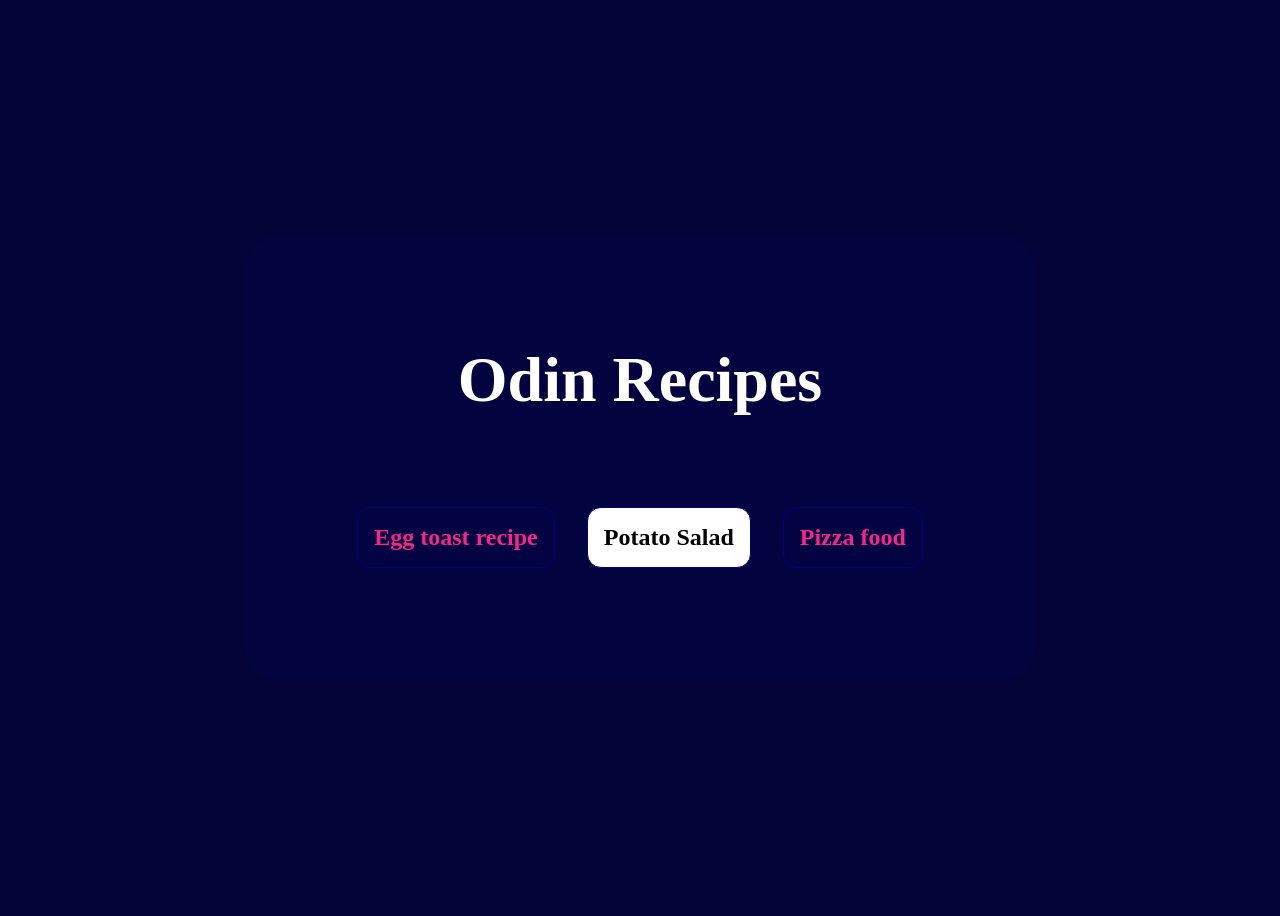
<file: index.html>
<!doctype html>
<html lang="en">
  <head>
    <meta charset="UTF-8" />
    <meta name="viewport" content="width=device-width, initial-scale=1.0" />
    <title>Recipe homepage</title>
    <link rel="stylesheet" href="./styles/main.css" />
  </head>
  <body>
    <div class="main-container">
      <h1 id="recipe-title">Odin Recipes</h1>
      <ul class="recipes">
        <li class="recipe odd">
          <a class="one" href="./recipes/egg_toast.html">Egg toast recipe</a>
        </li>
        <li class="recipe even">
          <a class="two" href="./recipes/potato_salad.html">Potato Salad</a>
        </li>
        <li class="recipe odd">
          <a class="one" href="./recipes/pizza.html">Pizza food</a>
        </li>
      </ul>
    </div>
  </body>
</html>
</file>
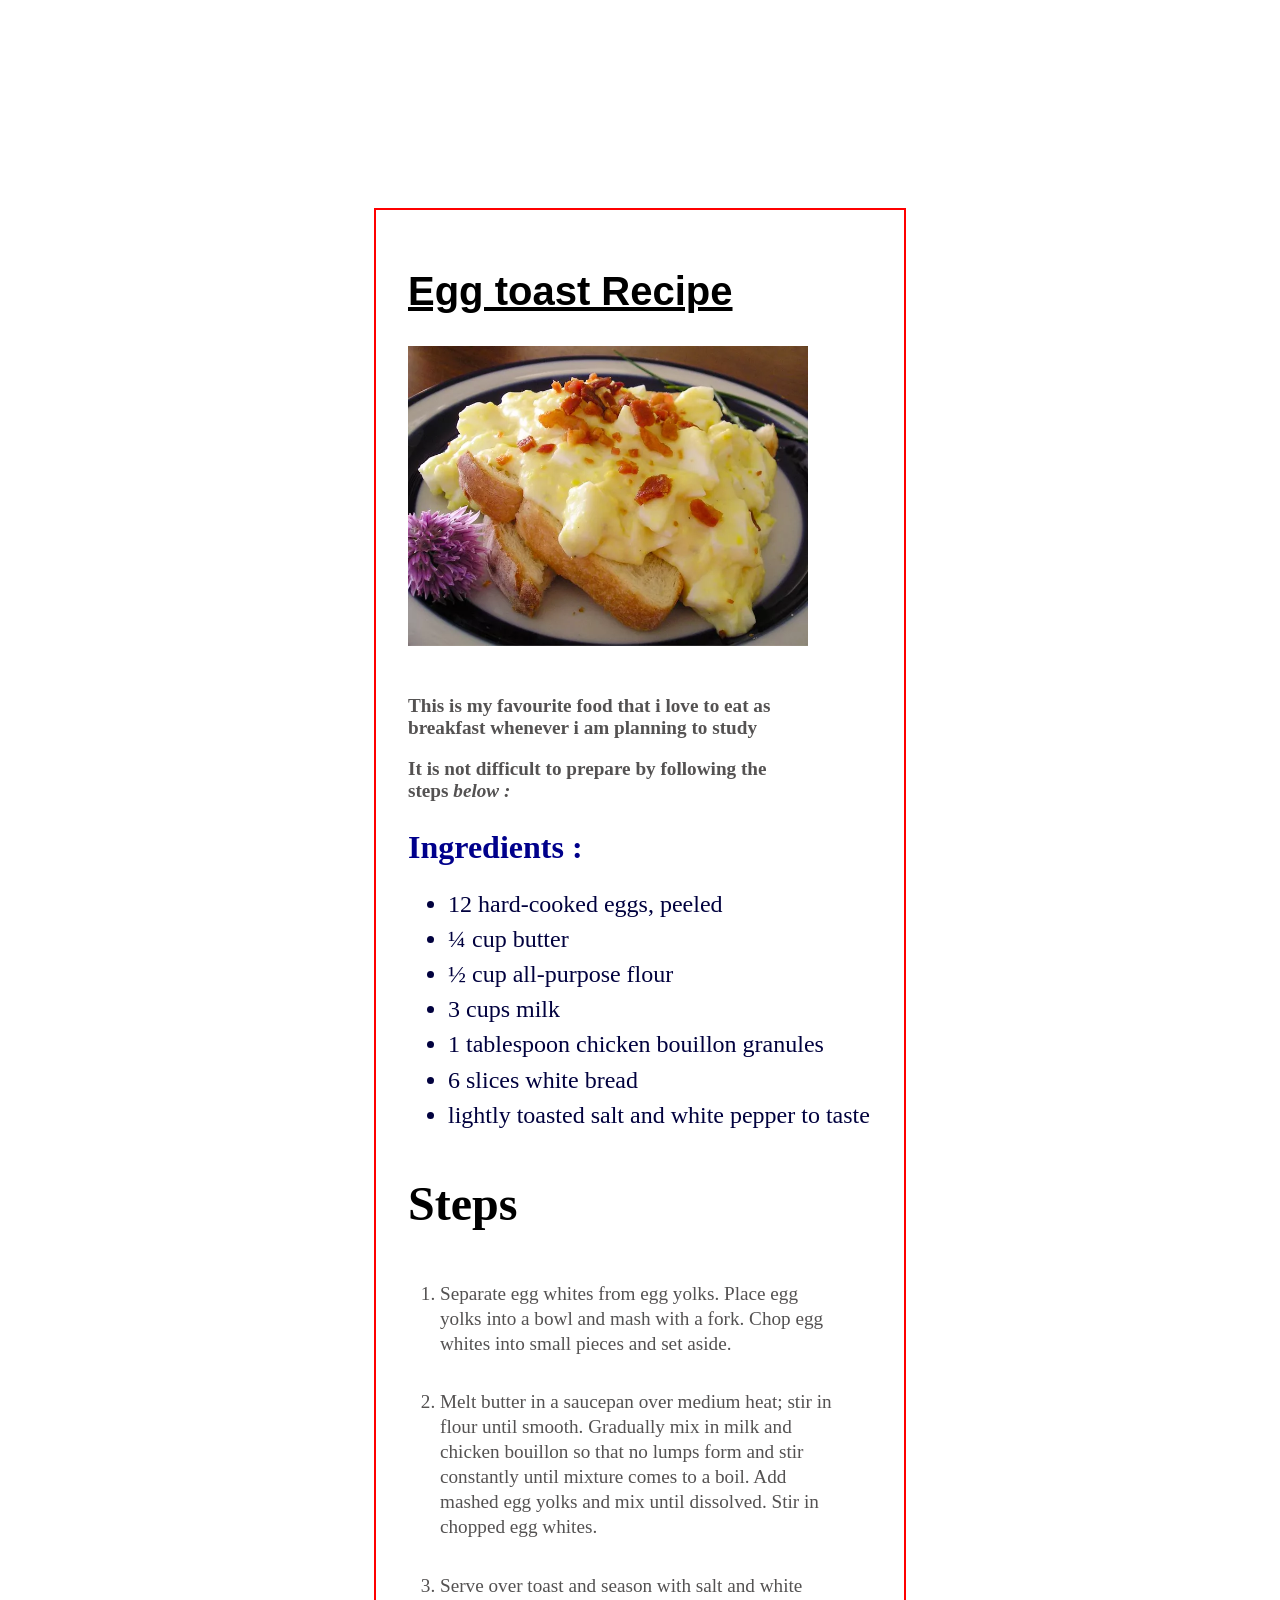
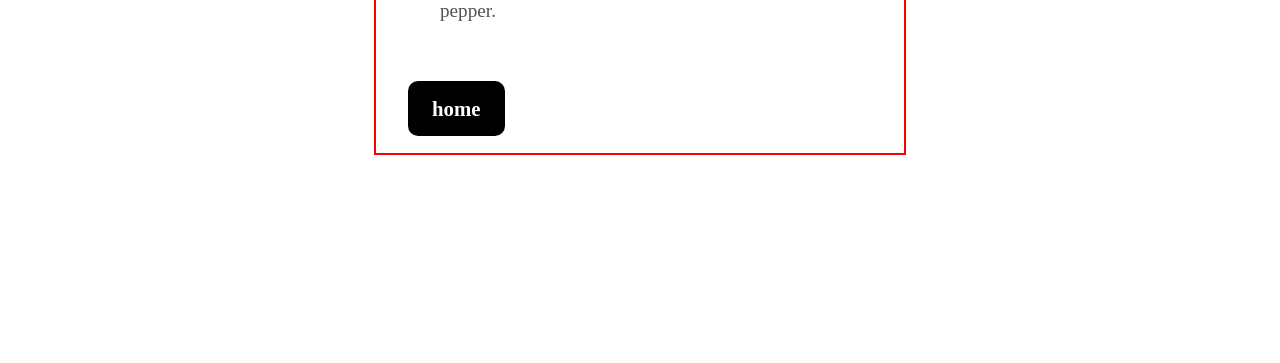
<file: recipes/egg_toast.html>
<!doctype html>
<html lang="en">
  <head>
    <meta charset="UTF-8" />
    <meta name="viewport" content="width=device-width, initial-scale=1.0" />
    <title>Egg toast</title>
    <link rel="stylesheet" href="../styles/recipes.css" />
  </head>
  <body>
    <div class="main-container">
      <h1 class="recipe-title">Egg toast Recipe</h1>
      <img
        id="recipe-image"
        src="../images/egg_toast.webp"
        alt="egg-toast image"
      />
      <p class="description">
        This is my favourite food that i love to eat as breakfast whenever i am
        planning to study
      </p>
      <p class="description">
        It is not difficult to prepare by following the steps <em>below : </em>
      </p>

      <h2 class="ingredients-title">Ingredients :</h2>
      <ul class="ingredients">
        <li class="ingredient">12 hard-cooked eggs, peeled</li>
        <li class="ingredient">¼ cup butter</li>
        <li class="ingredient">½ cup all-purpose flour</li>
        <li class="ingredient">3 cups milk</li>
        <li class="ingredient">1 tablespoon chicken bouillon granules</li>
        <li class="ingredient">6 slices white bread</li>
        <li class="ingredient">
          lightly toasted salt and white pepper to taste
        </li>
      </ul>

      <h2 class="steps-title">Steps</h2>
      <ol class="steps">
        <li class="step">
          Separate egg whites from egg yolks. Place egg yolks into a bowl and
          mash with a fork. Chop egg whites into small pieces and set aside.
        </li>
        <li class="step">
          Melt butter in a saucepan over medium heat; stir in flour until
          smooth. Gradually mix in milk and chicken bouillon so that no lumps
          form and stir constantly until mixture comes to a boil. Add mashed egg
          yolks and mix until dissolved. Stir in chopped egg whites.
        </li>
        <li class="step">
          Serve over toast and season with salt and white pepper.
        </li>
      </ol>
      <a id="home-btn" href="../index.html">home</a>
    </div>
  </body>
</html>
</file>
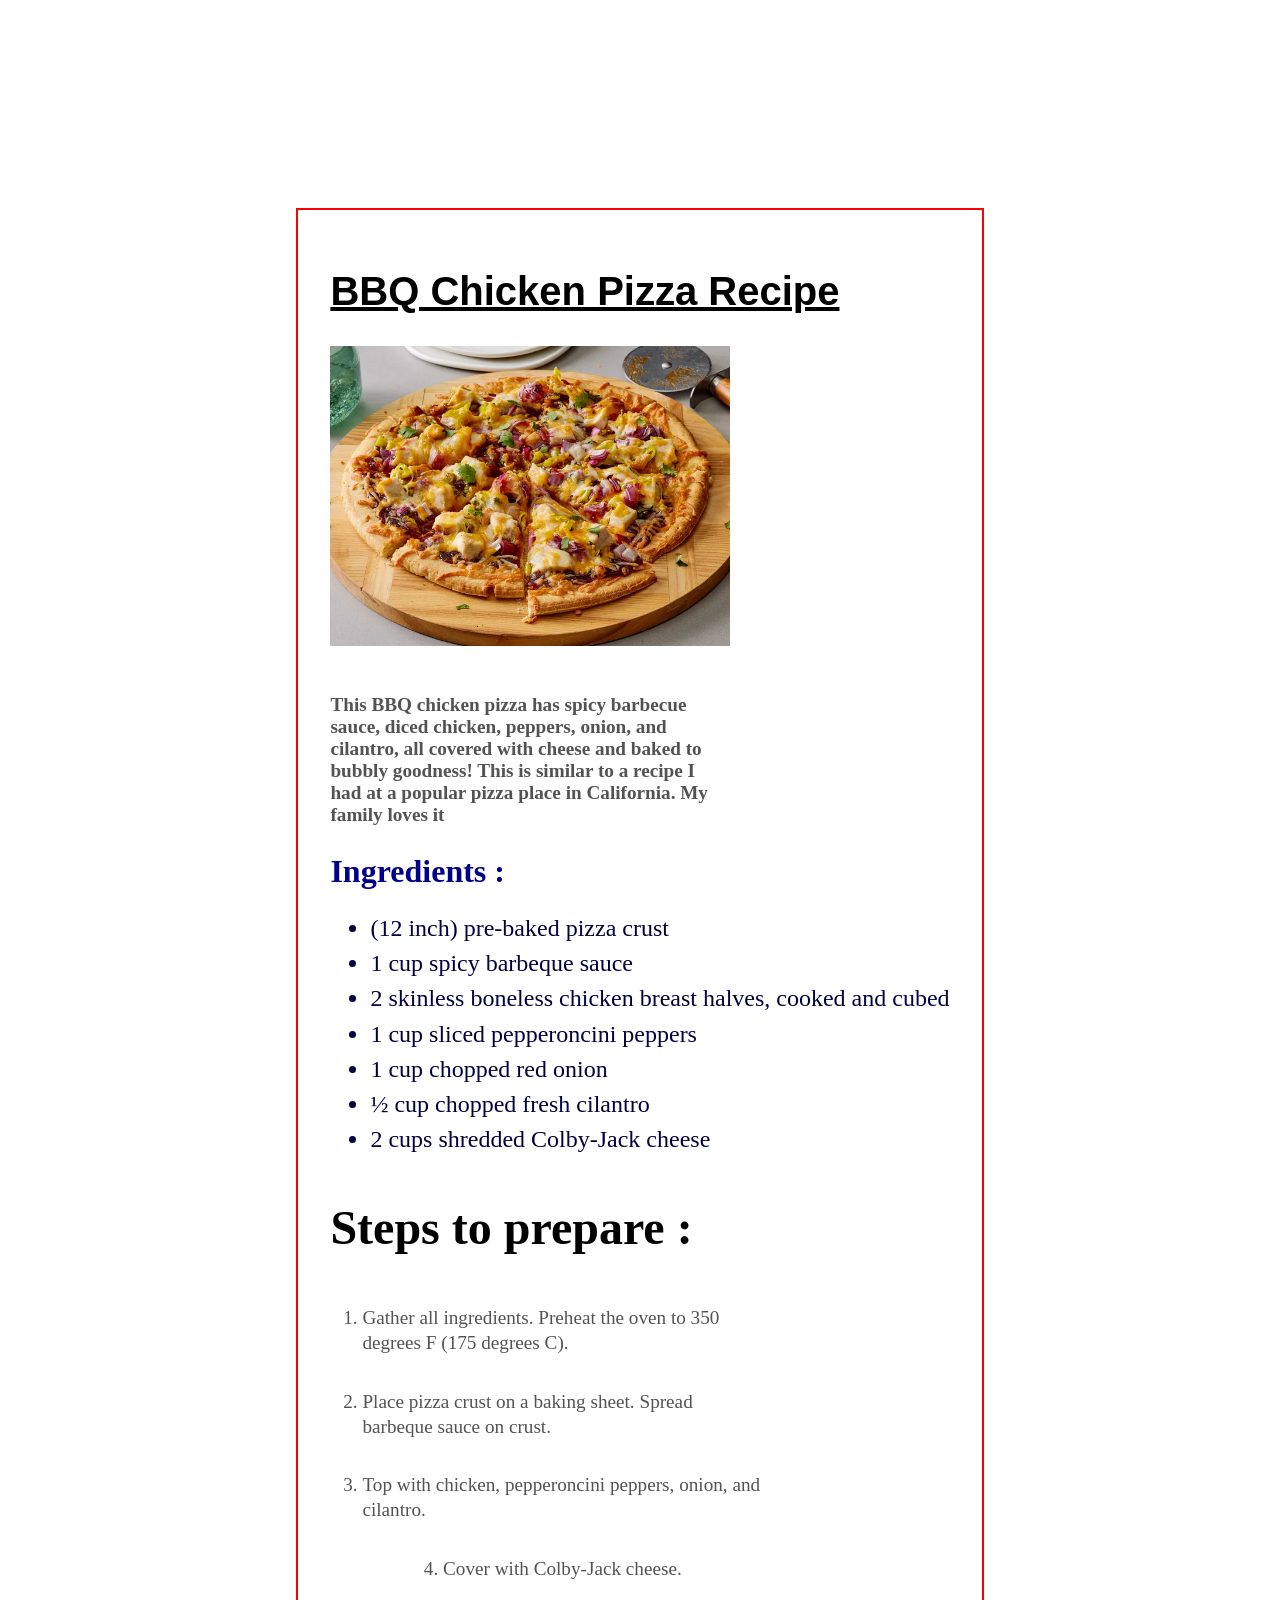
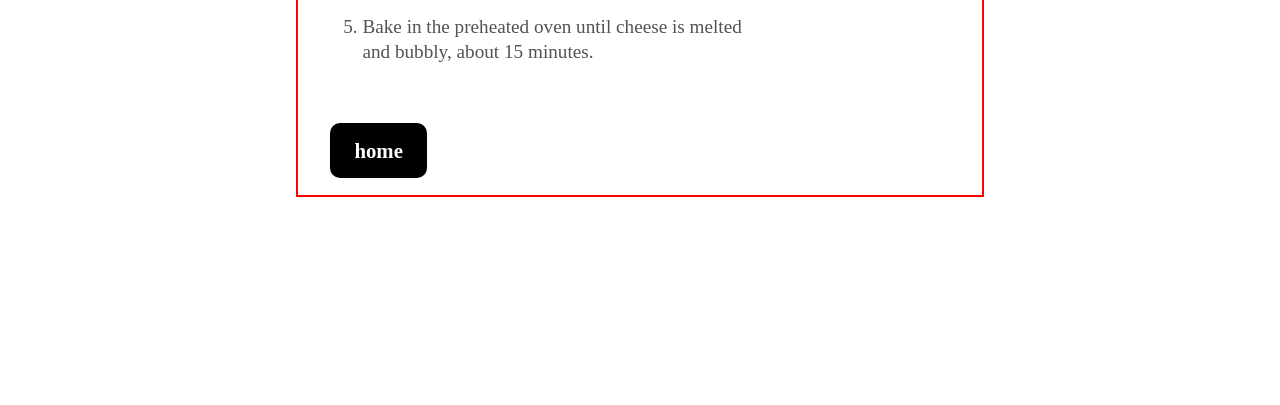
<file: recipes/pizza.html>
<!doctype html>
<html lang="en">
  <head>
    <meta charset="UTF-8" />
    <meta name="viewport" content="width=device-width, initial-scale=1.0" />
    <title>Pizza recipe</title>
    <link rel="stylesheet" href="../styles/recipes.css" />
  </head>
  <body>
    <div class="main-container">
      <h1 class="recipe-title">BBQ Chicken Pizza Recipe</h1>
      <img
        id="recipe-image"
        src="../images/pizza.webp"
        alt="BBQ chicken pizza"
      />
      <p class="description">
        This BBQ chicken pizza has spicy barbecue sauce, diced chicken, peppers,
        onion, and cilantro, all covered with cheese and baked to bubbly
        goodness! This is similar to a recipe I had at a popular pizza place in
        California. My family loves it
      </p>

      <h2 class="ingredients-title">Ingredients :</h2>
      <ul class="ingredients">
        <li class="ingredient">(12 inch) pre-baked pizza crust</li>
        <li class="ingredient">1 cup spicy barbeque sauce</li>
        <li class="ingredient">
          2 skinless boneless chicken breast halves, cooked and cubed
        </li>
        <li class="ingredient">1 cup sliced pepperoncini peppers</li>
        <li class="ingredient">1 cup chopped red onion</li>
        <li class="ingredient">½ cup chopped fresh cilantro</li>
        <li class="ingredient">2 cups shredded Colby-Jack cheese</li>
      </ul>

      <h2 class="steps-title">Steps to prepare :</h2>
      <ol class="steps">
        <li class="step">
          Gather all ingredients. Preheat the oven to 350 degrees F (175 degrees
          C).
        </li>
        <li class="step">
          Place pizza crust on a baking sheet. Spread barbeque sauce on crust.
        </li>
        <li class="step">
          Top with chicken, pepperoncini peppers, onion, and cilantro.
        </li>
        <li class="step">Cover with Colby-Jack cheese.</li>
        <li class="step">
          Bake in the preheated oven until cheese is melted and bubbly, about 15
          minutes.
        </li>
      </ol>

      <a id="home-btn" href="../index.html">home</a>
    </div>
  </body>
</html>
</file>
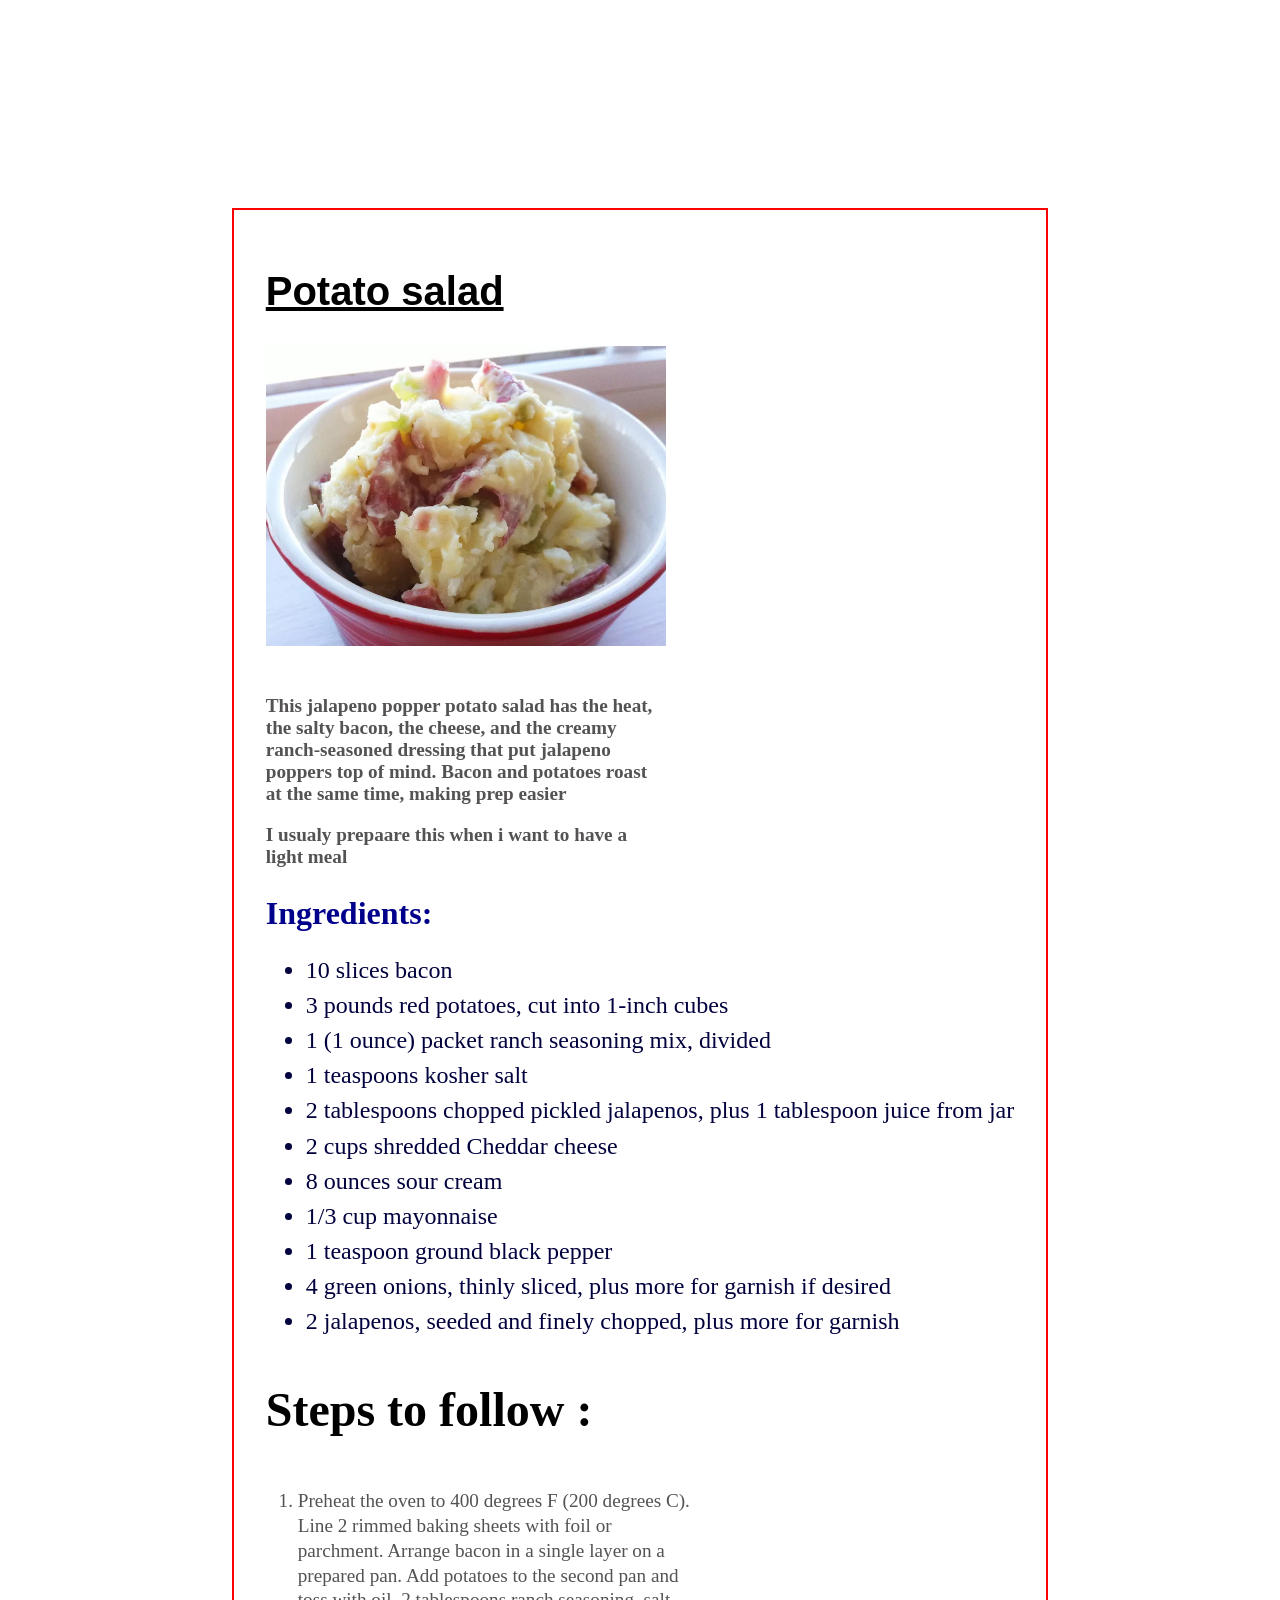
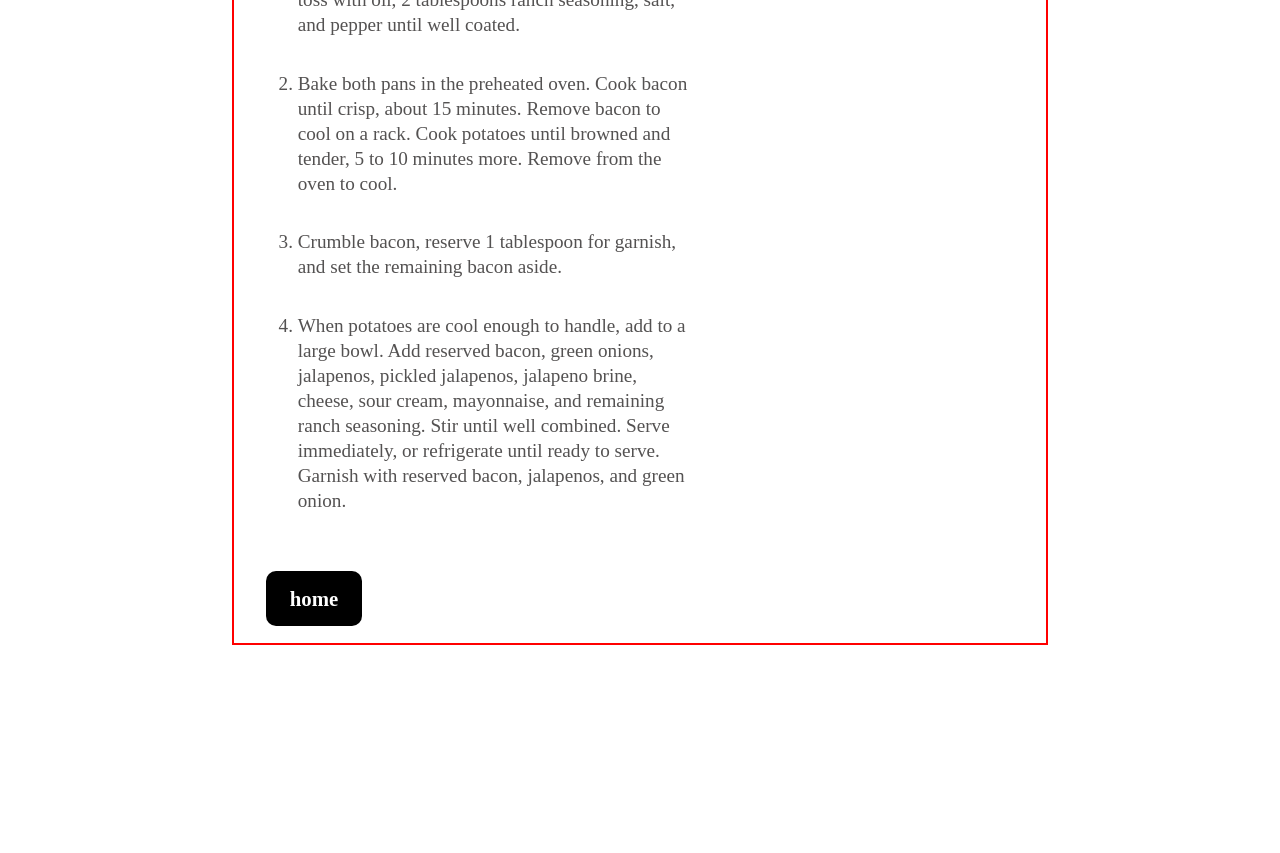
<file: recipes/potato_salad.html>
<!doctype html>
<html lang="en">
  <head>
    <meta charset="UTF-8" />
    <meta name="viewport" content="width=device-width, initial-scale=1.0" />
    <title>Potato Salad</title>
    <link rel="stylesheet" href="../styles/recipes.css" />
  </head>
  <body>
    <div class="main-container">
      <h1 class="recipe-title">Potato salad</h1>
      <img
        id="recipe-image"
        src="../images/potato_salad.webp"
        alt="potato_salad"
      />
      <p class="description">
        This jalapeno popper potato salad has the heat, the salty bacon, the
        cheese, and the creamy ranch-seasoned dressing that put jalapeno poppers
        top of mind. Bacon and potatoes roast at the same time, making prep
        easier
      </p>
      <p class="description">
        I usualy prepaare this when i want to have a light meal
      </p>

      <h2 class="ingredients-title">Ingredients:</h2>
      <ul class="ingredients">
        <li class="ingredient">10 slices bacon</li>
        <li class="ingredient">3 pounds red potatoes, cut into 1-inch cubes</li>
        <li class="ingredient">
          1 (1 ounce) packet ranch seasoning mix, divided
        </li>
        <li class="ingredient">1 teaspoons kosher salt</li>
        <li class="ingredient">
          2 tablespoons chopped pickled jalapenos, plus 1 tablespoon juice from
          jar
        </li>
        <li class="ingredient">2 cups shredded Cheddar cheese</li>
        <li class="ingredient">8 ounces sour cream</li>
        <li class="ingredient">1/3 cup mayonnaise</li>
        <li class="ingredient">1 teaspoon ground black pepper</li>
        <li class="ingredient">
          4 green onions, thinly sliced, plus more for garnish if desired
        </li>
        <li class="ingredient">
          2 jalapenos, seeded and finely chopped, plus more for garnish
        </li>
      </ul>

      <h2 class="steps-title">Steps to follow :</h2>
      <ol class="steps">
        <li class="step">
          Preheat the oven to 400 degrees F (200 degrees C). Line 2 rimmed
          baking sheets with foil or parchment. Arrange bacon in a single layer
          on a prepared pan. Add potatoes to the second pan and toss with oil, 2
          tablespoons ranch seasoning, salt, and pepper until well coated.
        </li>
        <li class="step">
          Bake both pans in the preheated oven. Cook bacon until crisp, about 15
          minutes. Remove bacon to cool on a rack. Cook potatoes until browned
          and tender, 5 to 10 minutes more. Remove from the oven to cool.
        </li>
        <li class="step">
          Crumble bacon, reserve 1 tablespoon for garnish, and set the remaining
          bacon aside.
        </li>
        <li class="step">
          When potatoes are cool enough to handle, add to a large bowl. Add
          reserved bacon, green onions, jalapenos, pickled jalapenos, jalapeno
          brine, cheese, sour cream, mayonnaise, and remaining ranch seasoning.
          Stir until well combined. Serve immediately, or refrigerate until
          ready to serve. Garnish with reserved bacon, jalapenos, and green
          onion.
        </li>
      </ol>

      <a id="home-btn" href="../index.html">home</a>
    </div>
  </body>
</html>
</file>
<file: styles/main.css>
body {
  background-color: rgb(3, 3, 55);
  display: flex;
  align-items: center;
  justify-content: center;
  min-height: 100vh;
}
.main-container {
  background-color: rgba(3, 3, 75, 0.4);
  padding: 4rem;
  font-size: 2rem;
  border-radius: 2rem;
  color: white;
}
#recipe-title {
  text-align: center;
}
.recipes {
  display: inline-flex;
  list-style-type: none;
  margin: 1rem;
  font-size: 1.5rem;
  padding: 1rem;
}
.recipe {
  border: 1px solid navy;
  padding: 1rem;
  margin: 1rem;
  border-radius: 14px;
}
.recipe.odd {
  background-color: rgba(3, 3, 75, 0.4);
}
.recipe a {
  text-decoration-line: none;
}
.one {
  color: #f72585;
  font-weight: bold;
}

.recipe.even {
  background-color: white;
}
.two {
  color: black;
  font-weight: bold;
}
.recipe:hover {
  transform: translateY(-5px);
  background-color: white;
  color: black;
  transition: all 0.3s ease;
}
</file>
<file: styles/recipes.css>
body {
  color: #333;
  display: flex;
  align-items: center;
  justify-content: center;
}
.main-container {
  padding: 2rem;
  margin: 200px auto;
  border: 2px solid red;
}
.recipe-title {
  font-weight: bold;
  font-size: 2.5rem;
  margin-bottom: 2rem;
  color: black;
  text-decoration: underline;
  font-family: Verdana, Geneva, Tahoma, sans-serif;
}

#recipe-image {
  max-width: 400px;
  height: auto;
  margin-bottom: 2rem;
}
.description {
  font-weight: bold;
  font-size: 1.2rem;
  max-width: 400px;
  margin-top: 0.8rem;
  color: #545252;
}
.ingredients-title {
  color: darkblue;
  font-weight: bold;
  font-size: 2rem;
  margin-bottom: 1rem;
}
.ingredients {
  list-style-type: red circle;
  color: rgb(1, 1, 62);
  line-height: 1.2;
  font-size: 1.5rem;
  display: flex;
  flex-direction: column;
}
.ingredient {
  text-align: start;
  margin-bottom: 0.4rem;
}
.steps-title {
  color: black;
  font-size: 3rem;
  font-weight: bold;
  margin-bottom: 1.2rem;
}
.steps {
  max-width: 400px;
  display: flex;
  flex-direction: column;
  align-items: center;
  padding: 2rem;
  gap: 0.5rem;
  color: #545252;
}
.step {
  line-height: 1.3;
  font-size: 1.2rem;
  margin-bottom: 1.6rem;
  font-weight: 500;
}

#home-btn {
  color: white;
  background-color: black;
  border-radius: 10px;
  padding: 1rem 1.5rem;
  font-weight: bold;
  font-size: 1.3rem;
  text-decoration: none;
}

#home-btn:hover {
  background-color: white;
  color: black;
  transition: all 0.4s ease;
}
</file>
